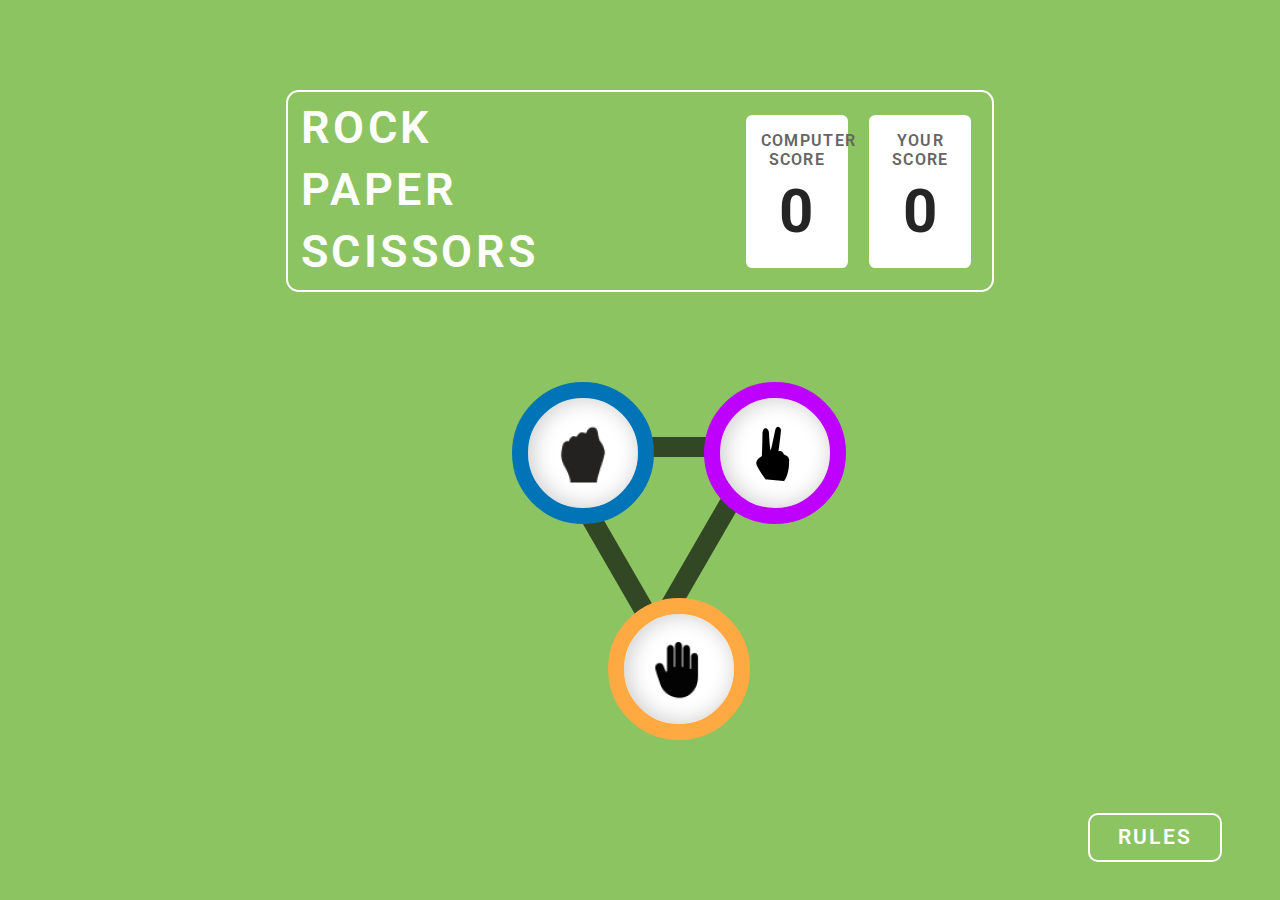
<file: index.html>
<!DOCTYPE html>
<html lang="en">

<head>
    <meta charset="UTF-8">
    <meta name="viewport" content="width=device-width, initial-scale=1.0">
    <title>Rock, Paper and Scissor</title>
    <link rel="stylesheet" href="styles.css">
    <link rel="stylesheet" href="https://fonts.googleapis.com/css2?family=Roboto:wght@400;700&display=swap">
    <link rel="stylesheet" href="https://fonts.googleapis.com/css2?family=Dangrek&display=swap">
</head>

<body>
    <div class="scoreboard">
        <div class="gamename">
            <p>ROCK</p>
            <p>PAPER</p>
            <p>SCISSORS</p>
        </div>
        <div class="computerscore">
            <p>COMPUTER SCORE</p>
            <p id="comscore"></p>
        </div>
        <div class="yourscore">
            <p>YOUR SCORE</p>
            <p id="perscore"></p>
        </div>
    </div>
    <div class="triangle">
        <div class="rock choice" id="rock">
            <img src="images/icons8-fist-67 1.png">
        </div>
        <div class="scissor choice" id="scissors">
            <img src="images/17911 1.png">
        </div>
        <div class="paper choice" id="paper">
            <img src="images/icons8-hand-64 1.png">
        </div>
        <div class="line line1"></div>
        <div class="line line2"></div>
        <div class="line line3"></div>
    </div>
    <div class="game-container hidden">
        <div class="choice-container">
            <div class="you-picked">
                <p>YOU PICKED</p>
                <div id="user-choice"></div>
            </div>
            <div class="pc-picked">
                <p>PC PICKED</p>
                <div id="pc-choice"></div>
            </div>
        </div>
        <div class="result-container">
            <p id="result-text"></p>
            <p class="pc hidden">AGAINST PC</p>
            <button id="play-again">PLAY AGAIN</button>
        </div>
    </div>
    <div class="buttons">
        <div class="Rules" onclick="toggleRules()">
            <p>RULES</p>
        </div>
        <div class="Next hidden" onclick="evaluateScore()">
            <p>NEXT</p>
        </div>
    </div>
    <div class="rulesbox hidden">
        <h1>Game Rules</h1>
        <ul>
            <li>Rock beats scissors, scissors beat paper, and paper beats rock.</li>
            <li>Agree ahead of time whether you’ll count off “rock, paper, scissors, shoot” or just “rock, paper,
                scissors.”</li>
            <li>Use rock, paper, scissors to settle minor decisions or simply play to pass the time</li>
            <li>If both players lay down the same hand, each player lays down another hand</li>
        </ul>
        <div class="close" onclick="toggleRules()">
            <p>x</p>
        </div>
    </div>
    <script src="script.js"></script>
</body>

</html>
</file>
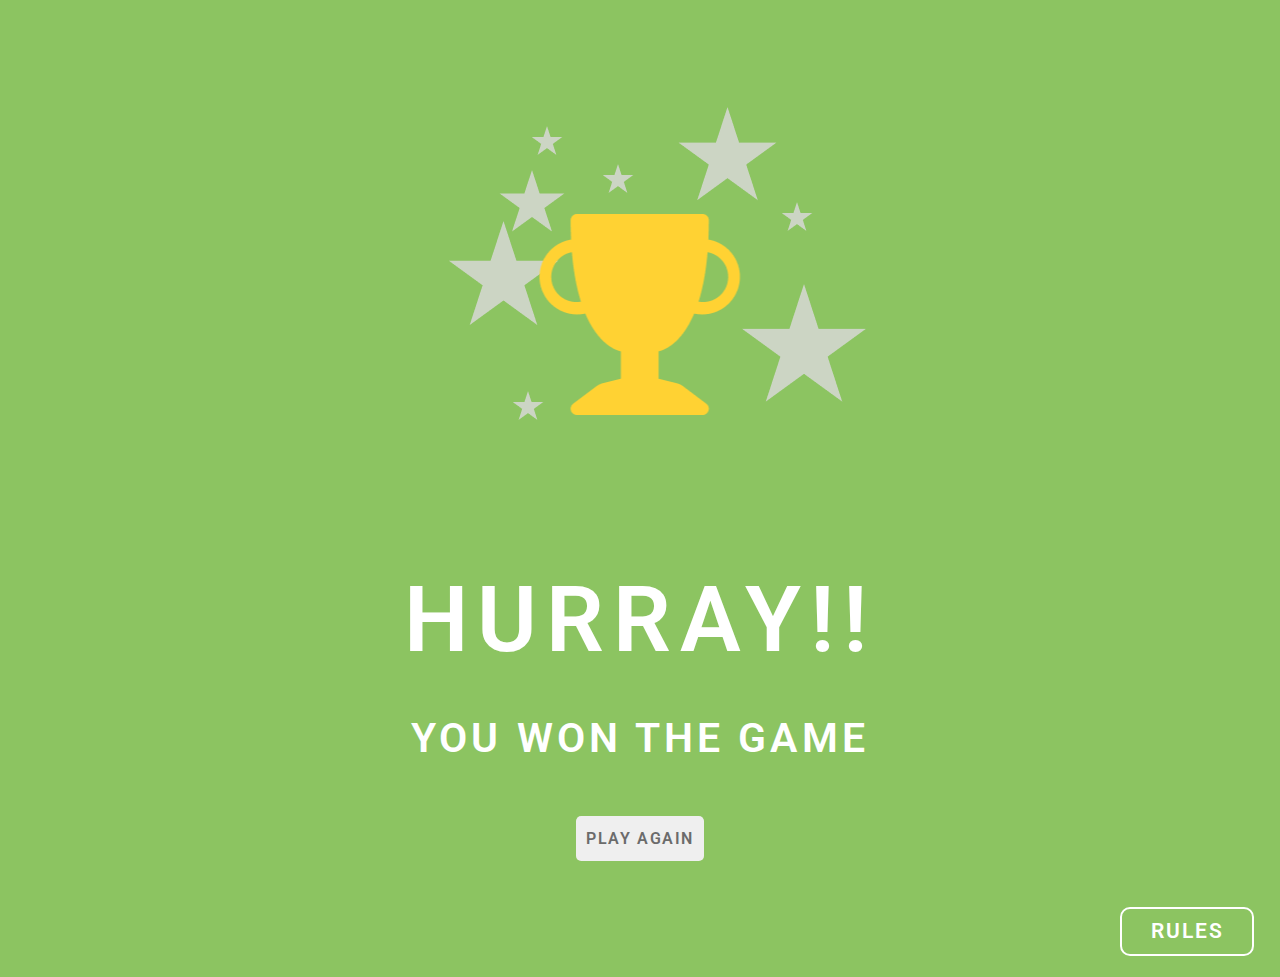
<file: winner.html>
<!DOCTYPE html>
<html lang="en">

<head>
    <meta charset="UTF-8">
    <meta name="viewport" content="width=device-width, initial-scale=1.0">
    <title>Winner</title>
    <link rel="stylesheet" href="styles.css">
    <link rel="stylesheet" href="https://fonts.googleapis.com/css2?family=Roboto:wght@400;700&display=swap">
</head>

<body>
    <div class="imgs">
        <div class="imgs1"><img src="images/Star 1.png" /></div>
        <div class="imgs2"><img src="images/Star 2.png" /></div>
        <div class="imgs3"><img src="images/Star 3.png" /></div>
        <div class="imgs4"><img src="images/Star 4.png" /></div>
        <div class="imgs5"><img src="images/Star 5.png" /></div>
        <div class="imgs6"><img src="images/Star 6.png" /></div>
        <div class="imgs7"><img src="images/Star 7.png" /></div>
        <div class="imgs8"><img src="images/Star 9.png" /></div>
        <div class="imgs9"><img src="images/Vector (4).png" /></div>
    </div>
    <div class="msg">
        <p class="msg1">HURRAY!!</p>
        <p class="msg2">YOU WON THE GAME</p>
    </div>
    <div class="btn"><button id="play-again1">PLAY AGAIN</button></div>
    <div class="Rules1" onclick="toggleRules()">
        <p>RULES</p>
    </div>
    <div class="rulesbox hidden">
        <h1>Game Rules</h1>
        <ul>
            <li>Rock beats scissors, scissors beat paper, and paper beats rock.</li>
            <li>Agree ahead of time whether you’ll count off “rock, paper, scissors, shoot” or just “rock, paper,
                scissors.”</li>
            <li>Use rock, paper, scissors to settle minor decisions or simply play to pass the time</li>
            <li>If both players lay down the same hand, each player lays down another hand</li>
        </ul>
        <div class="close" onclick="toggleRules()">
            <p>x</p>
        </div>
    </div>
    <script>
        function toggleRules() {
            const rulesBox = document.querySelector('.rulesbox');
            rulesBox.classList.toggle('hidden');
        }

        document.addEventListener("DOMContentLoaded", () => {
            document.getElementById('play-again1').addEventListener('click', () => {
                localStorage.setItem('perScore', 0);
                localStorage.setItem('comScore', 0);
                window.location.href = 'index.html';
            });
        });
    </script>
</body>

</html>
</file>
<file: styles.css>
body {
    margin: 0;
    padding: 0;
    background: #8CC461;
    position: relative;
}

.scoreboard {
    display: flex;
    width: 55vw;
    height: 22vh;
    border-radius: 1vw;
    border-color: #FFFFFF;
    border-width: 0.3vh;
    border-style: solid;
    margin-top: 10vh;
    margin-left: auto;
    margin-right: auto;
}

.gamename {
    font-family: Roboto;
    color: #FFFFFF;
    font-size: 5vh;
    font-weight: 600;
    display: flex;
    flex-direction: column;
    width: 62%;
}

.gamename p {
    margin: 0;
    padding: 0;
    margin-left: 1vw;
    margin-top: 1vh;
    letter-spacing: 0.27vw;
}

.computerscore,
.yourscore {
    background-color: #FFFFFF;
    height: 17vh;
    width: 8vw;
    margin-top: auto;
    margin-bottom: auto;
    border-radius: 0.5vw;
    margin-left: 3%;
}

.computerscore p {
    width: 70%;
    color: #656565;
    margin-left: auto;
    margin-right: auto;
    text-align: center;
    font-weight: 600;
    font-family: Roboto;
    letter-spacing: 0.1vw;
}

.yourscore p {
    width: 60%;
    color: #656565;
    margin-left: auto;
    margin-right: auto;
    text-align: center;
    font-weight: 600;
    font-family: Roboto;
    letter-spacing: 0.1vw;
}

.triangle {
    margin-top: 10vh;
    position: relative;
    height: 40vh;
    width: 100%;
}

.rock,
.paper,
.scissor {
    display: flex;
    justify-content: center;
    align-items: center;
    height: 110px;
    width: 110px;
    border-radius: 50%;
    background-color: #FFFFFF;
    box-shadow: 3px 0px 21px 1px #00000033 inset;
}

.rock {
    border: 16px solid #0074B6;
    position: absolute;
    left: 40%;
}

.scissor {
    border: 16px solid #BD00FF;
    position: absolute;
    top: 0%;
    left: 55%;
}

.paper {
    border: 16px solid #FFA943;
    position: absolute;
    top: 60%;
    left: 47.5%;
}

.line1 {
    border: 10px solid #000000A3;
    position: absolute;
    top: 55px;
    width: 15%;
    left: 43%;
    z-index: -1;
    transform: rotate(0deg);
    transform-origin: 0%;
}

.line2 {
    border: 10px solid #000000A3;
    position: absolute;
    top: 55px;
    width: 15%;
    left: 43%;
    z-index: -1;
    transform: rotate(60deg);
    transform-origin: 0%;
}

.line3 {
    border: 10px solid #000000A3;
    position: absolute;
    top: 55px;
    width: 15%;
    left: 43%;
    z-index: -1;
    transform: rotate(-60deg);
    transform-origin: 100%;
}

.buttons {
    display: flex;
    flex-direction: row;
    margin-top: 50px;
    margin-left: 85%;
    justify-content: space-between;
}

.Rules p,
.Next p {
    font-family: Roboto;
    font-size: 21px;
    font-weight: 600;
    line-height: 24.61px;
    letter-spacing: 0.1em;
    text-align: center;
    padding-top: 10px;
    color: #FFFFFF;
    border: 2px solid #FFFFFF;
    height: 35px;
    width: 130px;
    border-radius: 10px;
    cursor: pointer;
}

.rulesbox {
    background-color: #004429;
    color: #FFFFFF;
    width: 278px;
    height: 325px;
    border: 7px solid #FFFFFF;
    border-radius: 13px;
    position: absolute;
    top: 35vh;
    left: 78vw;
}

.rulesbox h1 {
    text-align: center;
    font-family: Roboto;
    font-weight: 500;
    font-size: 29px;
}

.rulesbox ul>li {
    font-family: Roboto;
    font-weight: 400;
    font-size: 13px;
    line-height: 15.23px;
    margin-top: 18px;
    padding-right: 4px;
    list-style: none;
}

.rulesbox ul>li {
    position: relative;
    padding-left: 15px;
}

.rulesbox ul>li::before {
    position: absolute;
    height: 10px;
    width: 10px;
    background-color: yellow;
    display: inline-block;
    content: '';
    top: 50%;
    left: -8px;
    transform: translateY(-50%);
}

.close {
    position: absolute;
    top: -10%;
    left: 90%;
    height: 50px;
    width: 50px;
    background-color: #FF0000;
    border: 5px solid #FFFFFF;
    border-radius: 50%;
    display: flex;
    justify-content: center;
    align-items: center;
}

.close p {
    font-family: Dangrek;
    font-size: 44px;
    font-weight: 400;
    cursor: pointer;
}

.hidden {
    display: none;
}

.game-container {
    height: 40vh;
    width: 60vw;
    margin-top: 10vh;
    margin-left: auto;
    margin-right: auto;
    position: relative;
}

.choice-container {
    display: flex;
    flex-direction: row;
    justify-content: space-around;
}

.rock1,
.scissors1,
.paper1 {
    display: flex;
    justify-content: center;
    align-items: center;
    height: 150px;
    width: 150px;
    border-radius: 50%;
    background-color: #FFFFFF;
    box-shadow: 3px 0px 21px 1px #00000033 inset;
    position: relative;
}

.rock1 {
    border: 16px solid #0074B6;
}

.scissors1 {
    border: 16px solid #BD00FF;
}

.paper1 {
    border: 16px solid #FFA943;
}

.you-picked,
.pc-picked {
    text-align: center;
    font-family: Roboto;
    font-weight: 600;
    font-size: larger;
    font-family: Roboto;
    letter-spacing: 0.1em;
    color: #FFFFFF;
}

.result-container {
    display: flex;
    flex-direction: column;
    align-items: center;
    width: 100%;
    position: relative;
    top: -15vh;
}

#play-again,
#play-again1 {
    width: 10vw;
    height: 5vh;
    border-radius: 0.4vw;
    font-family: Roboto;
    border: none;
    font-weight: 600;
    font-size: medium;
    color: #6B6B6B;
    letter-spacing: 0.1em;
    margin-top: -1%;
}

#result-text {
    font-family: Roboto;
    font-size: 39px;
    font-weight: 800;
    color: #FFFFFF;
    letter-spacing: 0.1em;
}

.pc {
    margin-top: -3.5%;
    font-family: Roboto;
    font-size: 25px;
    font-weight: 800;
    color: #FFFFFF;
    letter-spacing: 0.1em;
}

#comscore,
#perscore {
    font-family: Roboto;
    font-weight: 700;
    font-size: 60px;
    margin-top: -8%;
    color: #252525;
}

.Rules1 p {
    font-family: Roboto;
    font-size: 21px;
    font-weight: 600;
    line-height: 24.61px;
    letter-spacing: 0.1em;
    text-align: center;
    padding-top: 10px;
    color: #FFFFFF;
    border: 2px solid #FFFFFF;
    height: 35px;
    width: 130px;
    border-radius: 10px;
    cursor: pointer;
}

.imgs {
    width: 100vw;
    height: 70vh;
    position: relative;
}

.imgs9 {
    position: absolute;
    top: 34%;
    left: 50%;
    transform: translateX(-50%);
}

.imgs1 {
    position: absolute;
    left: 35%;
    top: 35%;
}

.imgs6 {
    position: absolute;
    left: 58%;
    top: 45%;
}

.imgs2 {
    position: absolute;
    left: 53%;
    top: 17%;
}

.imgs8 {
    position: absolute;
    left: 39%;
    top: 27%;
}

.imgs3 {
    position: absolute;
    left: 41.5%;
    top: 20%;
}

.imgs4 {
    position: absolute;
    left: 47%;
    top: 26%;
}

.imgs7 {
    position: absolute;
    left: 61%;
    top: 32%;
}

.imgs5 {
    position: absolute;
    left: 40%;
    top: 62%;
}

.msg {
    display: flex;
    flex-direction: column;
    align-items: center;
    margin-top: -12%;
    font-family: Roboto;
    color: #FFFFFF;
    font-weight: 600;
    text-align: center;
}

.msg1 {
    font-size: 91px;
    line-height: 106.64px;
    letter-spacing: 0.1em;
    text-align: center;
}

.msg2 {
    font-size: 41px;
    line-height: 48.05px;
    letter-spacing: 0.1em;
    text-align: center;
    margin-top: -4%;
}

.btn {
    display: flex;
    justify-content: center;
    margin-top: 2%;
}

.Rules1 {
    display: flex;
    justify-content: end;
    margin-right: 2%;
    margin-top: 2%;
}

/* .winner-circle {
    animation: pulse 2s infinite;
}


@keyframes pulse {
    0% {
        box-shadow: 0 0 20px darkgreen;
    }

    33% {
        box-shadow: 0 0 60px darkgreen;
    }

    66% {
        box-shadow: 0 0 120px darkgreen;
    }

    100% {
        box-shadow: 0 0 240px darkgreen;
    }
} */

.winner-circle {
    animation: pulse 1s steps(2, end) infinite;
}

@keyframes pulse {
    0% {
        box-shadow: 0 0 50px darkgreen;
    }

    25% {
        box-shadow: 0 0 0px darkgreen;
    }

    50% {
        box-shadow: 0 0 50px darkgreen;
    }

    75% {
        box-shadow: 0 0 0px darkgreen;
    }

    100% {
        box-shadow: 0 0 50px darkgreen;
    }
}
</file>
